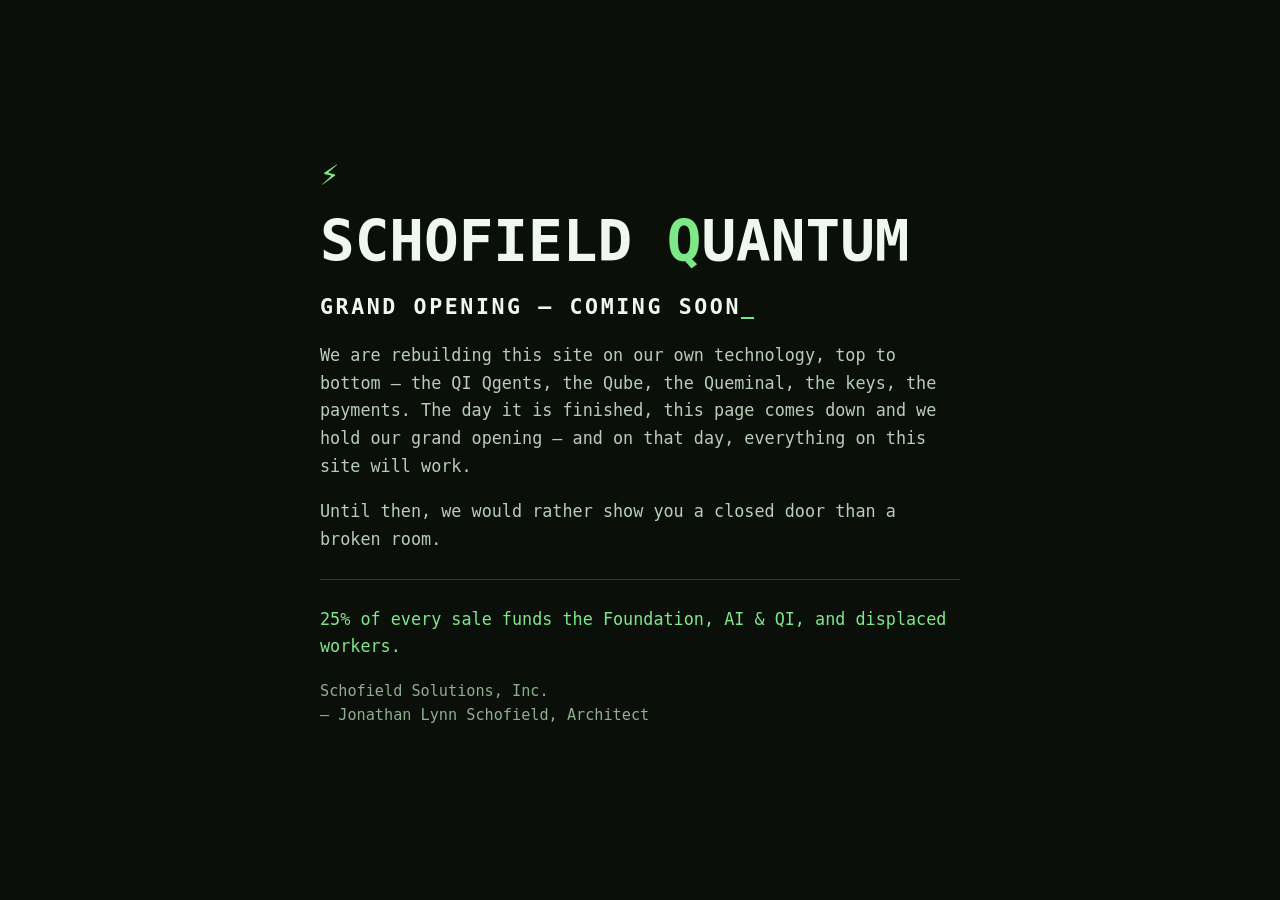
<file: index.html>
<!doctype html>
<html lang="en">
  <head>
    <meta charset="UTF-8" />
    <meta name="viewport" content="width=device-width, initial-scale=1.0" />
    <meta name="description" content="Schofield Quantum — grand opening coming soon. We are rebuilding this site on our own technology, top to bottom. When it opens, everything on it will work." />
    <meta property="og:title" content="Schofield Quantum — Grand Opening Coming Soon" />
    <meta property="og:description" content="Rebuilding on our own technology. QI Qgents, the Qube, the Queminal — done right, then the grand opening." />
    <meta property="og:type" content="website" />
    <meta name="robots" content="index,follow" />
    <title>Schofield Quantum — Grand Opening Coming Soon</title>
    <style>
      :root { color-scheme: dark; }
      * { margin: 0; padding: 0; box-sizing: border-box; }
      body {
        background: #0a0f0a;
        color: #d8e6d8;
        font-family: ui-monospace, 'Cascadia Mono', Menlo, Consolas, monospace;
        min-height: 100vh;
        display: flex;
        align-items: center;
        justify-content: center;
        padding: 2rem 1.25rem;
      }
      main { max-width: 40rem; text-align: left; }
      .mark { font-size: 2rem; letter-spacing: 0.08em; color: #7ee787; }
      h1 {
        font-size: clamp(2.2rem, 7vw, 3.6rem);
        line-height: 1.05;
        margin: 1.2rem 0 1rem;
        color: #f0f6f0;
        font-weight: 700;
      }
      h1 .q { color: #7ee787; }
      p { font-size: 1.05rem; line-height: 1.65; margin: 0 0 1.1rem; color: #b9ccb9; }
      .rule { border: 0; border-top: 1px solid #234023; margin: 1.6rem 0; }
      .grand { font-size: 1.35rem; letter-spacing: 0.12em; color: #f0f6f0; font-weight: 700; }
      .tithe { color: #7ee787; }
      .sign { color: #8fae8f; font-size: 0.95rem; line-height: 1.6; }
      .blink { animation: blink 1.2s steps(1) infinite; color: #7ee787; }
      @keyframes blink { 50% { opacity: 0; } }
    </style>
  </head>
  <body>
    <main>
      <div class="mark">&#9889;</div>
      <h1>SCHOFIELD <span class="q">Q</span>UANTUM</h1>
      <p class="grand">GRAND OPENING &mdash; COMING SOON<span class="blink">_</span></p>
      <p>We are rebuilding this site on our own technology, top to bottom &mdash; the QI Qgents, the Qube, the Queminal, the keys, the payments. The day it is finished, this page comes down and we hold our grand opening &mdash; and on that day, everything on this site will work.</p>
      <p>Until then, we would rather show you a closed door than a broken room.</p>
      <hr class="rule" />
      <p class="tithe">25% of every sale funds the Foundation, AI &amp; QI, and displaced workers.</p>
      <p class="sign">Schofield Solutions, Inc.<br />&mdash; Jonathan Lynn Schofield, Architect</p>
    </main>
  </body>
</html>
</file>
